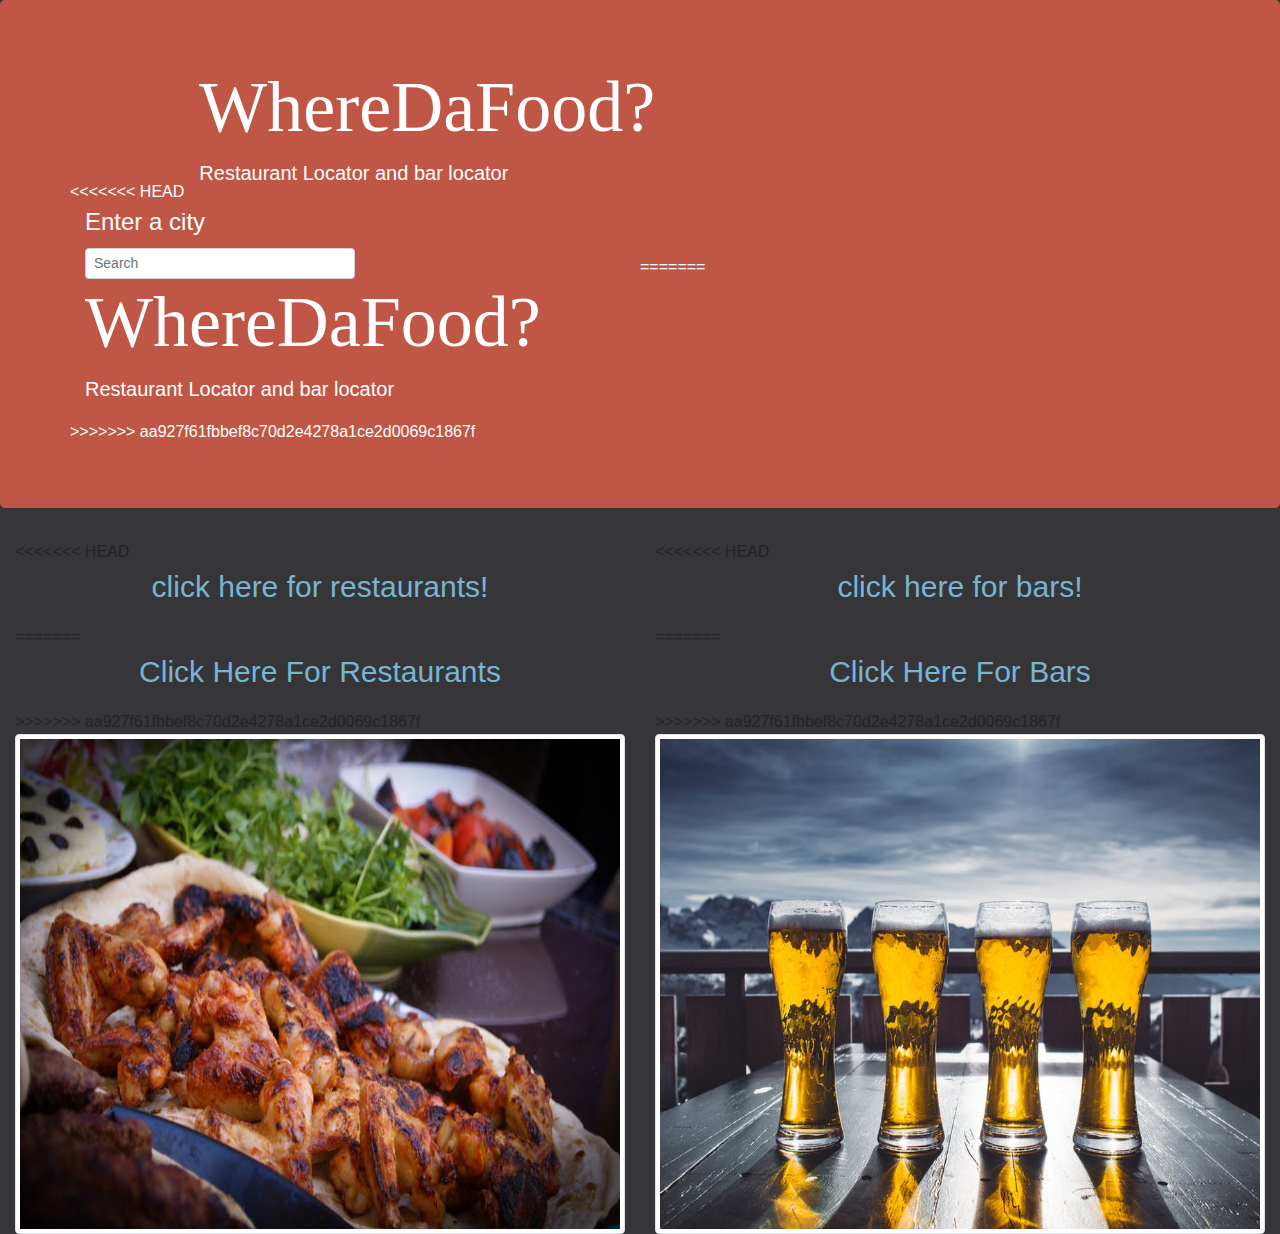
<file: index.html>
<!DOCTYPE html>
<html lang="en">
<head>
    <meta charset="UTF-8">
    <meta name="viewport" content="width=device-width, initial-scale=1.0">
    <meta http-equiv="X-UA-Compatible" content="ie=edge">
    <title>WhereDaFood? | Your Restaurand and Bar Finder</title>

    <link rel="shortcut icon" href="images/favicon.ico" />
    <link rel="stylesheet" href="https://maxcdn.bootstrapcdn.com/bootstrap/4.0.0/css/bootstrap.min.css" integrity="sha384-Gn5384xqQ1aoWXA+058RXPxPg6fy4IWvTNh0E263XmFcJlSAwiGgFAW/dAiS6JXm"
        crossorigin="anonymous">
    <link rel="stylesheet" href="css/index.css">
</head>
<body>

        <body style="background-color: #363537">

                <div class="jumbotron customFont" style="color:white; background-color: #C05746">
                    <div class="container">
                        <div class="row d-flex align-items-end">
<<<<<<< HEAD
                            <div class="col-lg-6">
                                <h1 class="display-3">WhereDaFood?</h1>
                                <p class="lead">Restaurant Locator and bar locator</p>
                            </div>
                            <div class="col-lg-6">
                                <form id="cityForm">
                                    <label style="font-size: 1.5em; ">Enter a city</label>
                                    <input class="form-control form-control-sm" type="text" placeholder="Search" style="width:50%">
                                </form>
                            </div>
=======
                            <div class="col-lg-12">
                                <h1 class="display-3">WhereDaFood?</h1>
                                <p id="subtitle" class="lead">Restaurant Locator and bar locator</p>
                            </div>
                            
>>>>>>> aa927f61fbbef8c70d2e4278a1ce2d0069c1867f
                        </div>
            
                    </div>
                </div>

        <style type="text/css">
    
            img:hover {
                background-color: RGB(0, 128, 100);
                border-color: RGB(0, 128, 100);
            }
        </style>

    </div>  
</div>  
    </div>
</div>
<div class="container-fluid">
    <div class="row">
        <div class="col-lg-6">
<<<<<<< HEAD
            <p style="text-align: center; color: #77B6D1;">click here for restaurants!</p>
=======
            <p style="text-align: center; color: #77B6D1;">Click Here For Restaurants</p>
>>>>>>> aa927f61fbbef8c70d2e4278a1ce2d0069c1867f
            <a href="WhereDaFoodFood.html"><img src="images/food.jpeg" alt="american" class="img-responsive img-thumbnail" style = "height: 500px; width: 850px;"></a>
        </div>

         <div class="col-lg-6">
<<<<<<< HEAD
             <p style= "text-align:center; color: #77B6D1;">click here for bars!</p>
=======
             <p style= "text-align:center; color: #77B6D1;">Click Here For Bars</p>
>>>>>>> aa927f61fbbef8c70d2e4278a1ce2d0069c1867f
            <a href="WhereDaFoodBar.html"><img src="images/beer.jpg" alt="mexican" class="img-responsive img-thumbnail" style = "height: 500px; width: 850px;"></a>
             
                
        </div>
    </div>
</div>

<script
  src="https://code.jquery.com/jquery-3.3.1.min.js"
  integrity="sha256-FgpCb/KJQlLNfOu91ta32o/NMZxltwRo8QtmkMRdAu8="
  crossorigin="anonymous"></script>

<script src="js/WhereDaFoodFood.js"></script>
<script src="js/WhereDaFoodBar.js"></script>

</body>
</html>
</file>
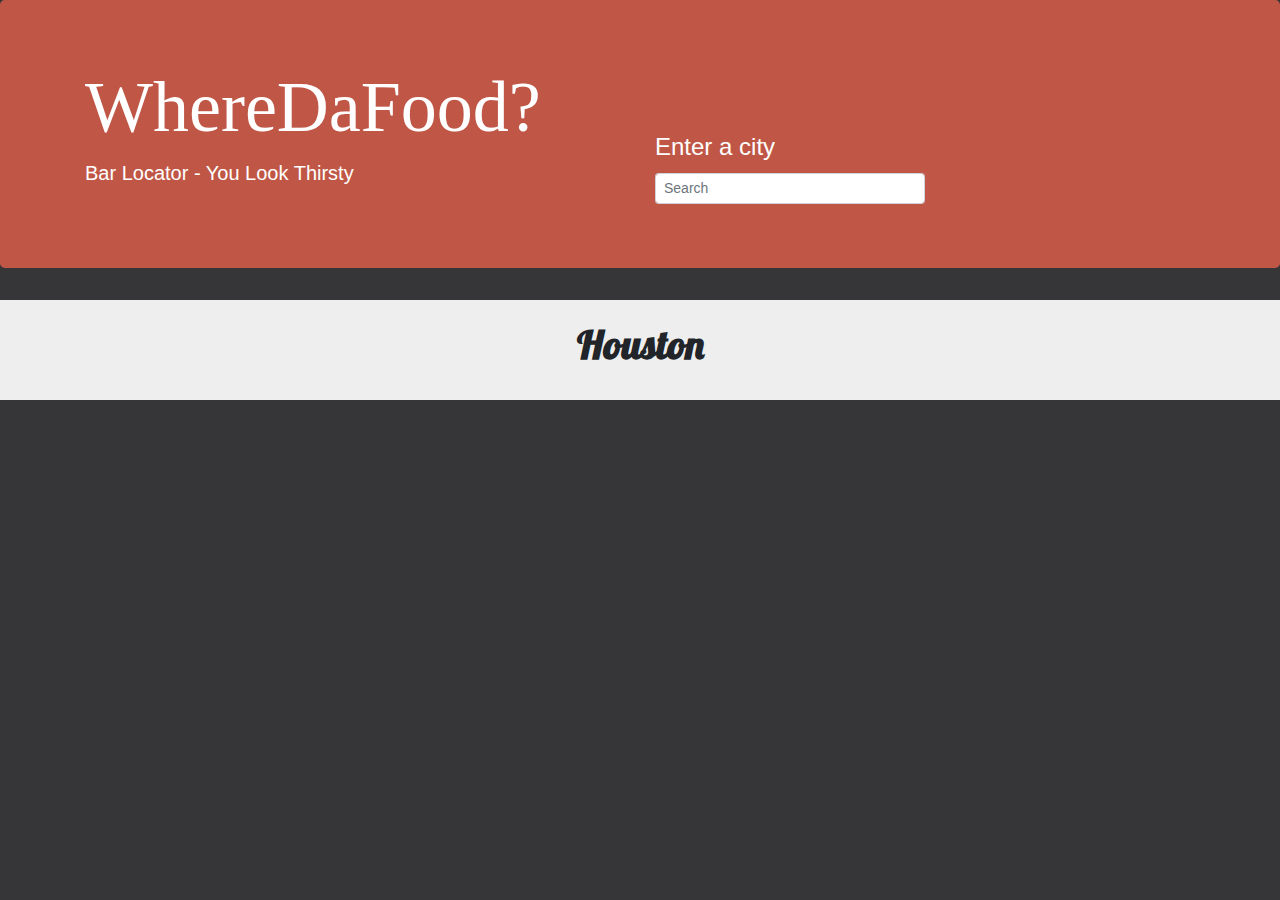
<file: WhereDaFoodBar.html>
<!DOCTYPE html>
<html lang="en">

<head>
    <meta charset="UTF-8">
    <meta name="viewport" content="width=device-width, initial-scale=1.0">
    <meta http-equiv="X-UA-Compatible" content="ie=edge">
    <title>WhereDaFood? | Your Restaurand and Bar Finder</title>


    <link rel="shortcut icon" href="images/favicon.ico" />
    
    <link rel="stylesheet" href="https://maxcdn.bootstrapcdn.com/bootstrap/4.0.0/css/bootstrap.min.css" integrity="sha384-Gn5384xqQ1aoWXA+058RXPxPg6fy4IWvTNh0E263XmFcJlSAwiGgFAW/dAiS6JXm"
        crossorigin="anonymous">
    <link href="https://fonts.googleapis.com/css?family=Lobster|Playfair+Display" rel="stylesheet">
    <link rel="stylesheet" href="css/WhereDaFoodBar.css">
</head>

<body style="background-color: #363537;">
    <div class="jumbotron customFont" style="color:white; background-color: #C05746">
        <div class="container">
            <div class="row d-flex align-items-end">
                <div class="col-lg-6">
                        <a href="index.html"><h1 class="display-3">WhereDaFood?</h1></a>
                    <p class="lead">Bar Locator - You Look Thirsty</p>
                </div>
                <div class="col-lg-6">
                    <form id="cityForm">
                            <label style="font-size: 1.5em; ">Enter a city</label>
                            <input class="form-control form-control-sm" type="text" placeholder="Search" style="width:50%">
                    </form>
                </div>
            </div>

        </div>
    </div>

    <div>
        <h1 id="header">Houston</h1>
    </div>

    <div class="container-fluid">
        <div class="row">
            <div class="col-lg-6" id="fCol">

            </div>
            <div class="col-lg-6" id="sCol">

            </div>
        </div>
    </div>

    <div class="modal fade" id="modalMap" tabindex="-1" role="dialog" aria-labelledby="exampleModalCenterTitle" aria-hidden="true">
        <div class="modal-dialog modal-dialog-centered modal-lg" role="document">
            <div class="modal-content">
                <div class="modal-header">
                    <h5 class="modal-title" id="modalTitle">Testing</h5>
                    <button type="button" class="close" data-dismiss="modal" aria-label="Close">
                        <span aria-hidden="true">&times;</span>
                    </button>
                </div>
                <div class="modal-body">
                    <iframe id="mapWindow" width="100%" height="450" frameborder="0" style="border:0" src="https://www.google.com/maps/embed/v1/search?key=AIzaSyBhAxU0T3tdTd04TZMIi0ZXXu3fuDpELok&q=bar+near+houston"
                        allowfullscreen>
                    </iframe>
                </div>
                <div class="modal-footer">
                    <button type="button" class="btn btn-secondary" data-dismiss="modal">Close</button>
                </div>
            </div>
        </div>
    </div>


    <script src="https://code.jquery.com/jquery-3.2.1.slim.min.js" integrity="sha384-KJ3o2DKtIkvYIK3UENzmM7KCkRr/rE9/Qpg6aAZGJwFDMVNA/GpGFF93hXpG5KkN"
        crossorigin="anonymous"></script>
    <script src="https://cdnjs.cloudflare.com/ajax/libs/popper.js/1.12.9/umd/popper.min.js" integrity="sha384-ApNbgh9B+Y1QKtv3Rn7W3mgPxhU9K/ScQsAP7hUibX39j7fakFPskvXusvfa0b4Q"
        crossorigin="anonymous"></script>
    <script src="https://maxcdn.bootstrapcdn.com/bootstrap/4.0.0/js/bootstrap.min.js" integrity="sha384-JZR6Spejh4U02d8jOt6vLEHfe/JQGiRRSQQxSfFWpi1MquVdAyjUar5+76PVCmYl"
        crossorigin="anonymous"></script>

    <script src="https://code.jquery.com/jquery-3.3.1.min.js" integrity="sha256-FgpCb/KJQlLNfOu91ta32o/NMZxltwRo8QtmkMRdAu8="
        crossorigin="anonymous"></script>

    <script src="js/WhereDaFoodBar.js"></script>
    

</body>

</html>
</file>
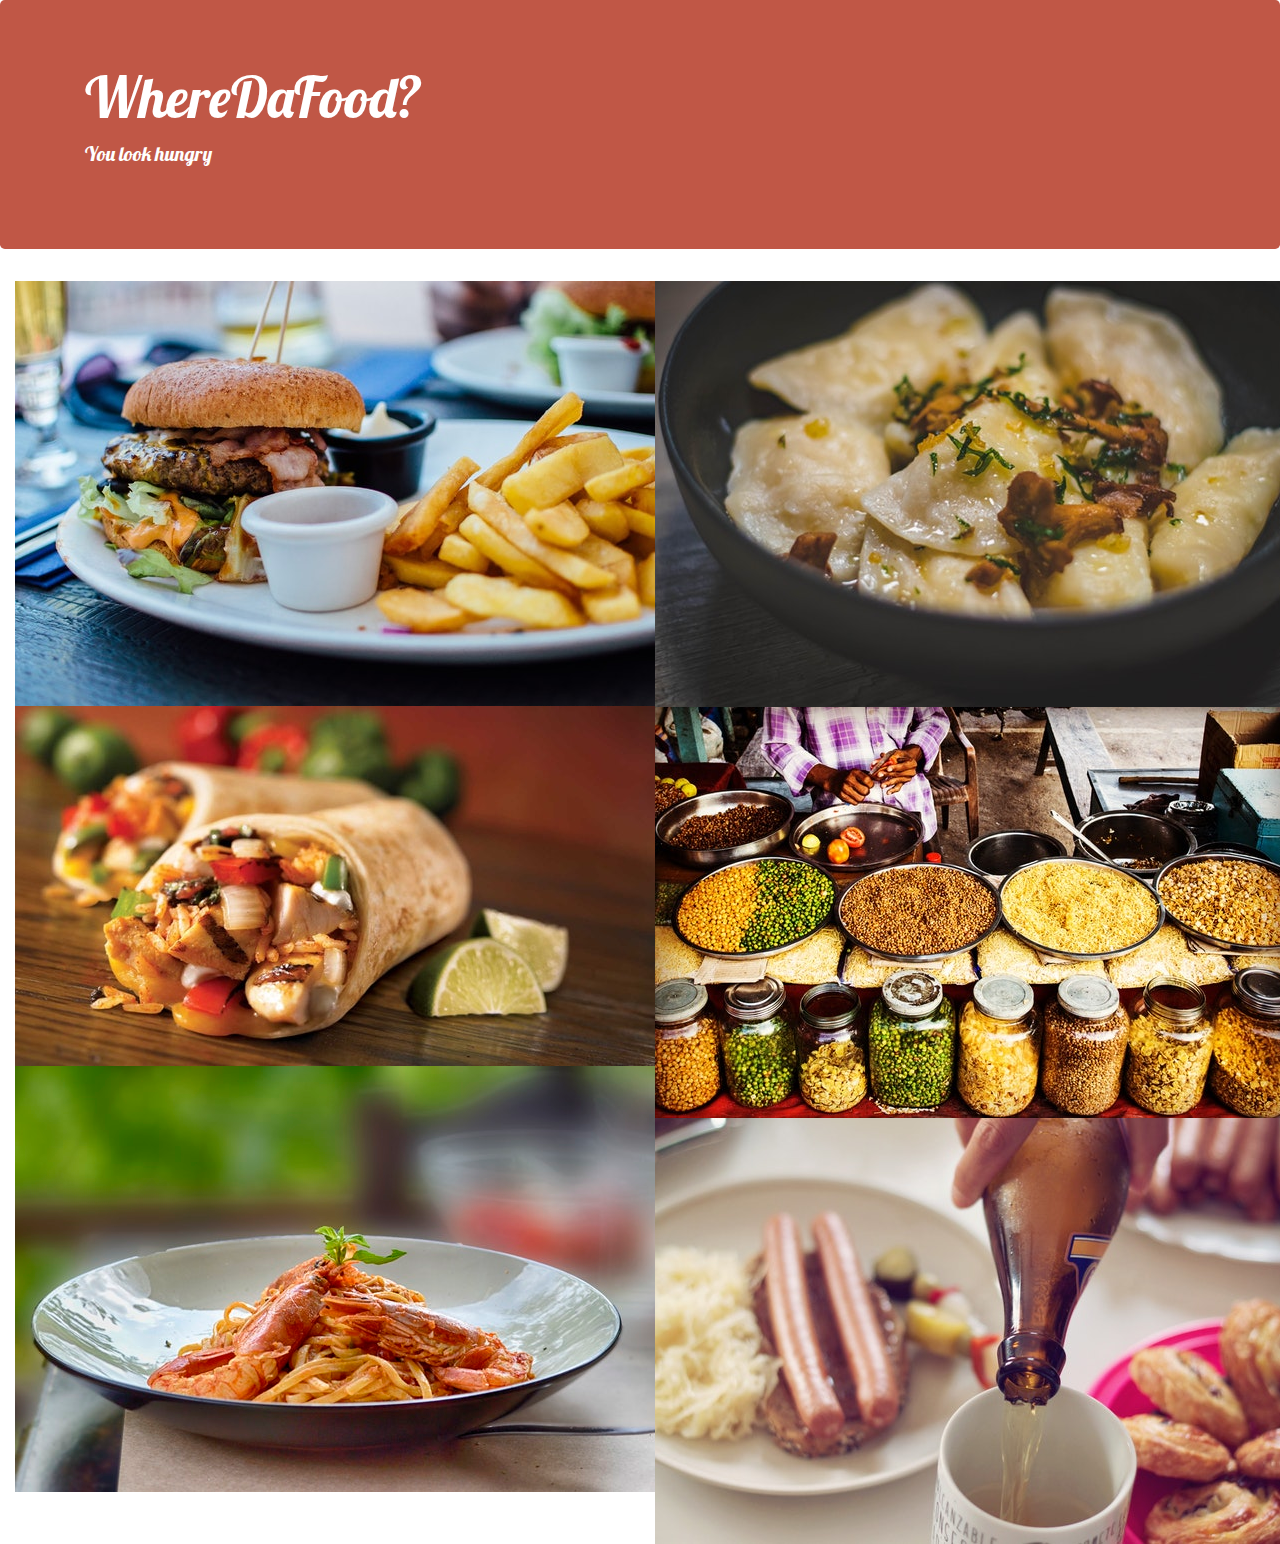
<file: Wheredafood/drawboard.html>
<!DOCTYPE html>
<html lang="en">

<head>
    <meta charset="UTF-8">
    <meta name="viewport" content="width=device-width, initial-scale=1.0">
    <meta http-equiv="X-UA-Compatible" content="ie=edge">
    <title>WhereDaFood?</title>
    <link rel="stylesheet" href="css/wheredafood.css">
    <link rel="stylesheet" href="https://maxcdn.bootstrapcdn.com/bootstrap/4.0.0/css/bootstrap.min.css" integrity="sha384-Gn5384xqQ1aoWXA+058RXPxPg6fy4IWvTNh0E263XmFcJlSAwiGgFAW/dAiS6JXm"
        crossorigin="anonymous">
    <link href="https://fonts.googleapis.com/css?family=Lobster" rel="stylesheet">
</head>

<body>
    <div class="jumbotron customFont" style="color:white; background-color: #C05746">
        <div class="container">
            <h1 class="display-4">WhereDaFood?</h1>
            <p class="lead">You look hungry</p>
        </div>
    </div>
    <div class="container-fluid">
        <div class="row">
            <div class="col-lg-6">
                <a href="#modalMap" id="american" role="button" data-toggle="modal">
                    <img src="images/american.jpeg" alt="american">
                </a>
                <a href="#modalMap" id="mexican" role="button" data-toggle="modal">
                    <img src="images/mexican.jpeg" alt="mexican">
                </a>
                <a href="#modalMap" id="italian" role="button" data-toggle="modal">
                    <img src="images/italian.jpeg" alt="italian">
                </a>
            </div>
            <div class="col-lg-6">
                <a href="#modalMap" id="chinese" role="button" data-toggle="modal">
                    <img src="images/chinese.jpeg" alt="chinese">
                </a>            
                <a href="#modalMap" id="indian" role="button" data-toggle="modal">
                    <img src="images/indian.jpeg" alt="indian">
                </a>
                <a href="#modalMap" id="german" role="button" data-toggle="modal">
                    <img src="images/german.jpeg" alt="german">
                </a>
            </div>   
            </div>
        </div>
    </div>
    <div class="modal fade" id="modalMap" tabindex="-1" role="dialog" aria-labelledby="exampleModalCenterTitle" aria-hidden="true">
        <div class="modal-dialog modal-dialog-centered" role="document">
            <div class="modal-content">
                <div class="modal-header">
                    <h5 class="modal-title" id="exampleModalLongTitle">American Food</h5>
                    <button type="button" class="close" data-dismiss="modal" aria-label="Close">
                        <span aria-hidden="true">&times;</span>
                    </button>
                </div>
                <div class="modal-body">
                        <iframe id= "mapWindow"
                        width="460"
                        height="450"
                        frameborder="0" style="border:0"
                        src="https://www.google.com/maps/embed/v1/search?key=AIzaSyBhAxU0T3tdTd04TZMIi0ZXXu3fuDpELok&q=pizza+in+77070" allowfullscreen>
                      </iframe>
                </div>
                <div class="modal-footer">
                    <button type="button" class="btn btn-secondary" data-dismiss="modal">Close</button>
                </div>
            </div>
        </div>
    </div>


    <script src="https://code.jquery.com/jquery-3.2.1.slim.min.js" integrity="sha384-KJ3o2DKtIkvYIK3UENzmM7KCkRr/rE9/Qpg6aAZGJwFDMVNA/GpGFF93hXpG5KkN"
        crossorigin="anonymous"></script>
    <script src="https://cdnjs.cloudflare.com/ajax/libs/popper.js/1.12.9/umd/popper.min.js" integrity="sha384-ApNbgh9B+Y1QKtv3Rn7W3mgPxhU9K/ScQsAP7hUibX39j7fakFPskvXusvfa0b4Q"
        crossorigin="anonymous"></script>
    <script src="https://maxcdn.bootstrapcdn.com/bootstrap/4.0.0/js/bootstrap.min.js" integrity="sha384-JZR6Spejh4U02d8jOt6vLEHfe/JQGiRRSQQxSfFWpi1MquVdAyjUar5+76PVCmYl"
        crossorigin="anonymous"></script>
    <script src="js/google.api.js"></script>
    

    
</body>

</html>
</file>
<file: css/index.css>
body{
    background-color: rgb(197, 130, 110);
}

h1{
    font-size: 60px;
    font-family: 'impact';
    color: white;
    
}

p{
    font-size: 30px;
    color: white;
}

#theCity{

align-content: center;

}
#subitle {
    font-size:1.3em;
}
</file>
<file: css/WhereDaFoodBar.css>
a {
    color: white;  
}

a:hover {
    color: white;
    text-decoration: none;
}

.linkB {
    color: #eee;
}

h1 {
    font-family: 'impact';
}


.bars {
    font-family: 'Playfair Display', serif;
    margin-left: 25px;
    margin-right: 25px;
    margin-top: 10px;
    padding-left: 10px;
    border-left: solid 3px #403D39;
    background-color: #BF9A95;

}

#header {
    text-transform: capitalize;
    text-align: center;
    margin-top: 20px;
    margin-bottom: 20px;
    font-family: 'Lobster', cursive;
    font-weight: bolder;
    background-color: #eee;
    height: 100px;
    padding-top: 20px;
}
</file>
<file: Wheredafood/css/wheredafood.css>
#map {
    height: 100%;
  }
  html, body {
    height: 100%;
    margin: 0;
    padding: 0;
  }
  #floating-panel {
    position: absolute;
    top: 10px;
    left: 25%;
    z-index: 5;
    background-color: #fff;
    padding: 5px;
    border: 1px solid #999;
    text-align: center;
    font-family: 'Roboto','sans-serif';
    line-height: 30px;
    padding-left: 10px;
  }
  #floating-panel {
    margin-left: -100px;
  }

  .customFont {
    font-family: 'Lobster', cursive;
  }
</file>
